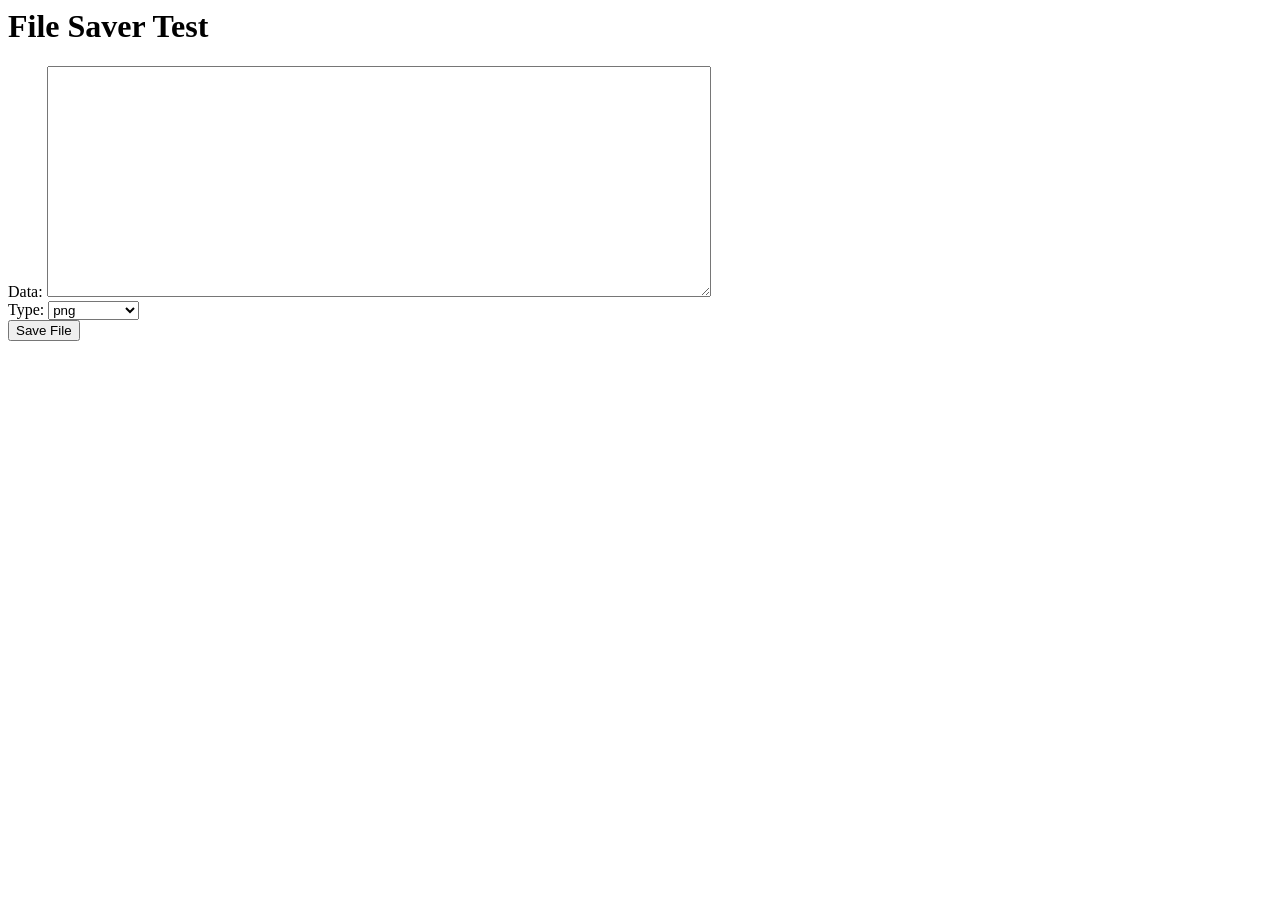
<file: FileSaver/index.html>
<html>
    <head>
        <meta http-equiv="Content-Type" content="text/html; charset=utf-8" />
        <title>File Saver Test</title>
    </head>
    <body>
        <h1>File Saver Test</h1>
        <form action="http://localhost:8080/filesaver" method="POST" enctype="multipart/form-data">
          <div>
          	<label for="imagedata">Data:</label>
          	<textarea name="imagedata" rows="15" cols="80"></textarea>
          </div>
          <div>
	          <label for="fileext">Type:</label>
	          <select name="fileext">
	          	<option value="png">png</option>
	          	<option value="jpg">jpg</option>
	          	<option value="vna">vna</option>
	          	<option value="gexf">gexf</option>
	          	<option value="annotations">annotations</option>
	          </select>
          </div>
          <div>
          	<input type="submit" name="Send" value="Save File">
          </div>
        </form>
    </body>
</html>
</file>
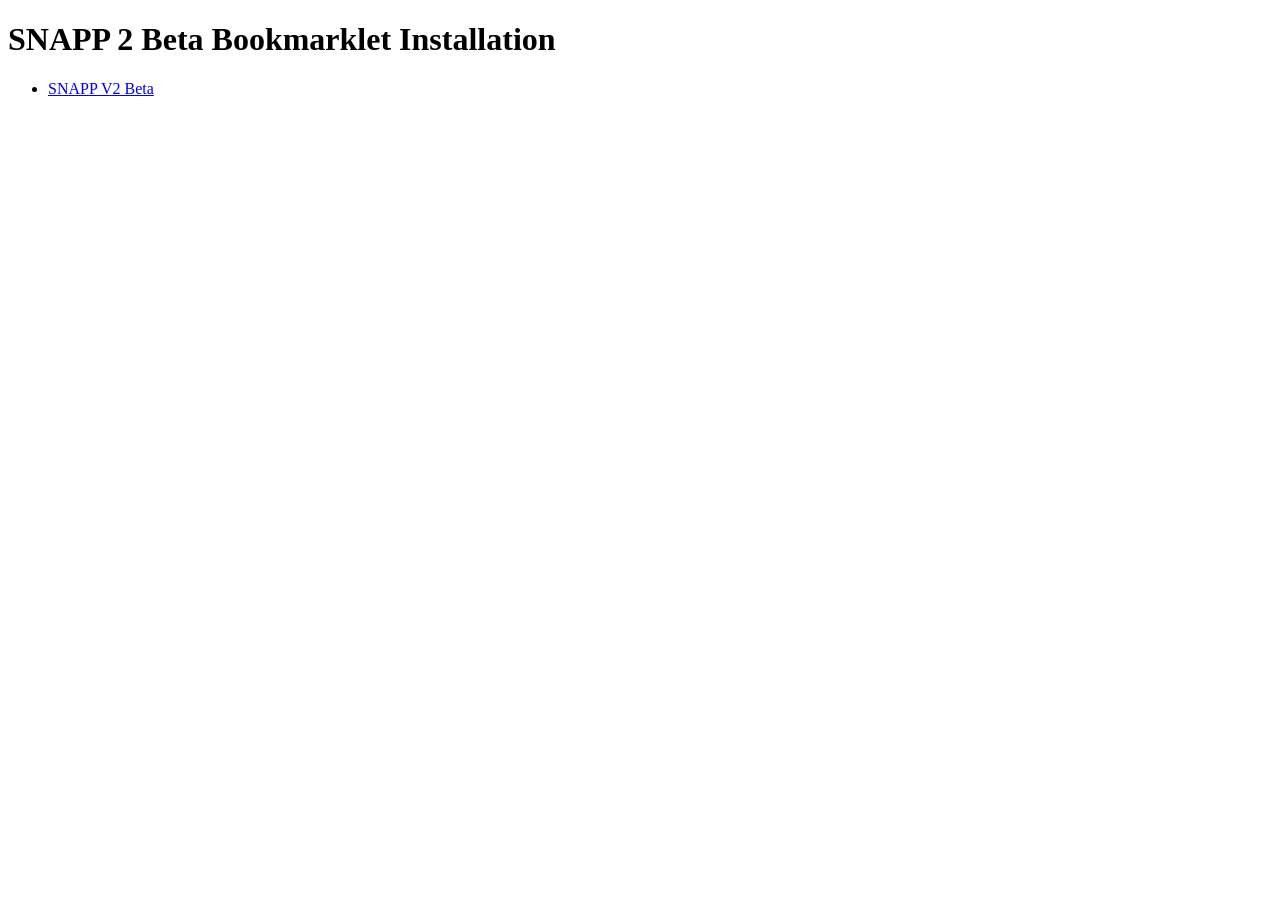
<file: SNAPP/src/webapp/index.html>
<!DOCTYPE HTML PUBLIC "-//W3C//DTD HTML 4.01 Transitional//EN"
"http://www.w3.org/TR/html4/loose.dtd">
<html xmlns="http://www.w3.org/1999/xhtml">
    <head>
        <meta http-equiv="Content-Type" content="text/html; charset=utf-8" />
        <title>SNAPP 2 Beta Bookmarklet Installation</title>
    </head>
    <body>
        <h1>SNAPP 2 Beta Bookmarklet Installation</h1>
		<ul>
			<li><a href="javascript:z=document.createElement('script');z.src='http://localhost:8080/SNAPP/sna_bookmarklet.js?uniqueCache='+(new Date()).getTime();z.type='text/javascript';void(document.body.appendChild(z));">SNAPP V2 Beta</a></li>
		</ul>
    </body>
</html>
</file>
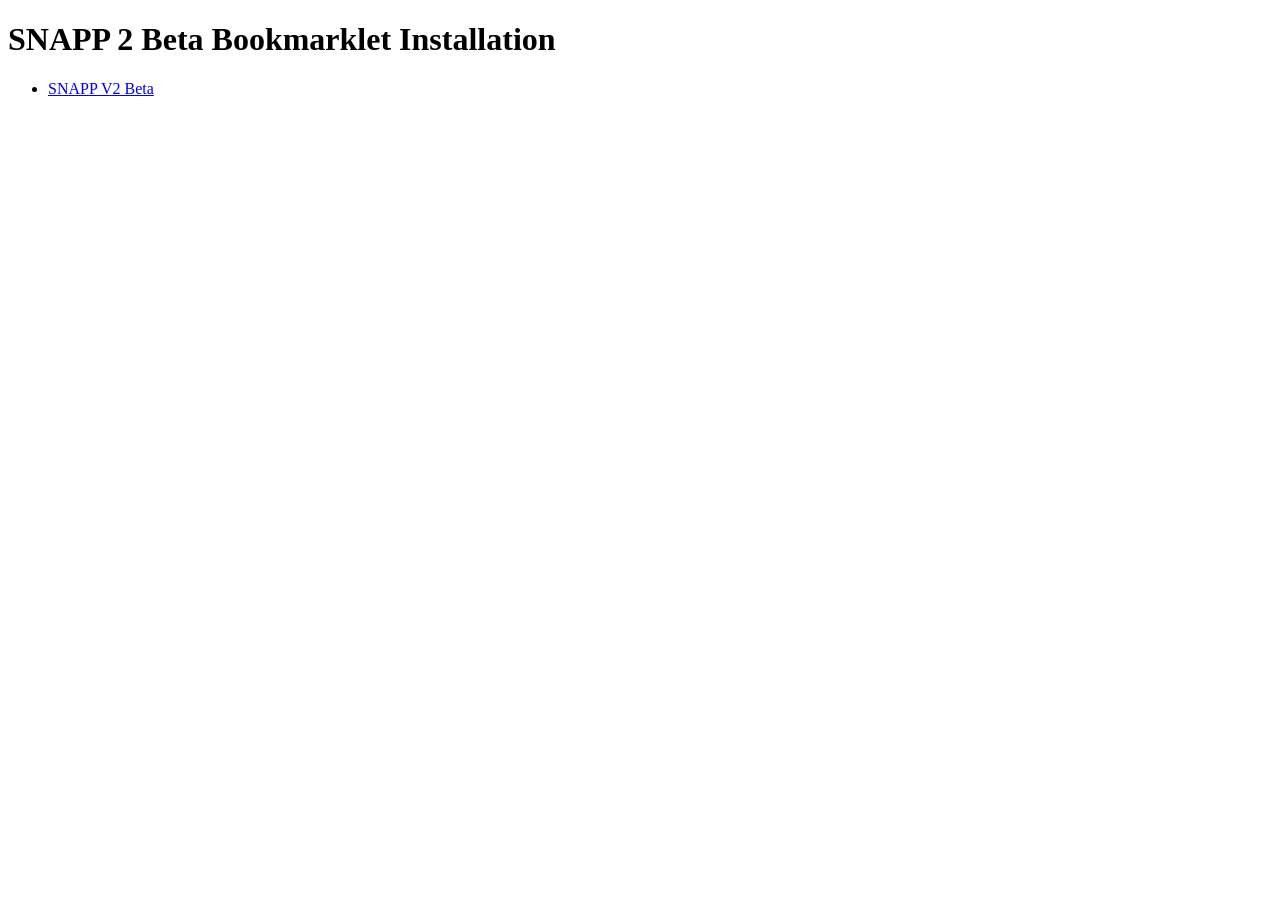
<file: SNAPP/src/main/webapp/index.html>
<!DOCTYPE HTML PUBLIC "-//W3C//DTD HTML 4.01 Transitional//EN"
"http://www.w3.org/TR/html4/loose.dtd">
<html xmlns="http://www.w3.org/1999/xhtml">
    <head>
        <meta http-equiv="Content-Type" content="text/html; charset=utf-8" />
        <title>SNAPP 2 Beta Bookmarklet Installation</title>
    </head>
    <body>
        <h1>SNAPP 2 Beta Bookmarklet Installation</h1>
		<ul>
			<li><a href="javascript:z=document.createElement('script');z.src='${sakai.host}/SNAPP/sna_bookmarklet.js?uniqueCache='+(new Date()).getTime();z.type='text/javascript';void(document.body.appendChild(z));">SNAPP V2 Beta</a></li>
		</ul>
    </body>
</html>
</file>
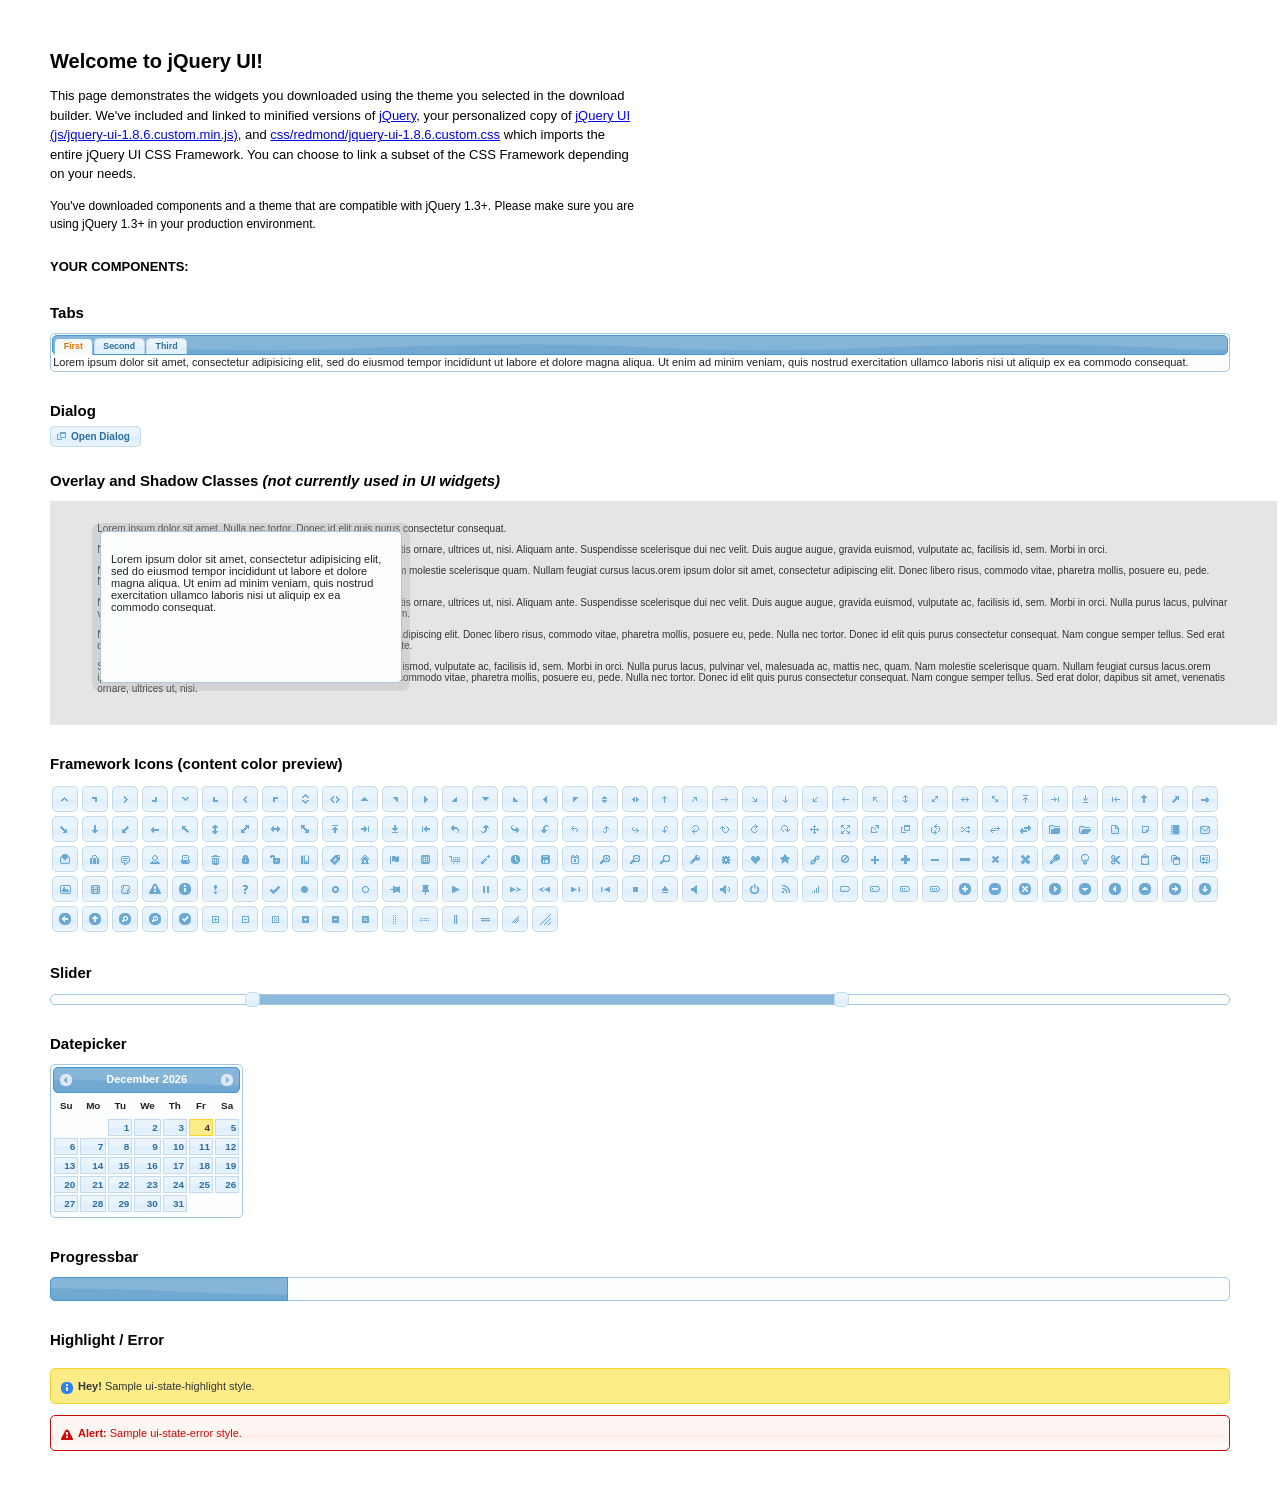
<file: SNAPP/src/webapp/jquery-ui-1.8.6.custom/index.html>
<!DOCTYPE html>
<html>
	<head>
		<meta http-equiv="Content-Type" content="text/html; charset=iso-8859-1" />
		<title>jQuery UI Example Page</title>
		<link type="text/css" href="css/redmond/jquery-ui-1.8.6.custom.css" rel="stylesheet" />	
		<script type="text/javascript" src="js/jquery-1.4.2.min.js"></script>
		<script type="text/javascript" src="js/jquery-ui-1.8.6.custom.min.js"></script>
		<script type="text/javascript">
			$(function(){
	
				// Tabs
				$('#tabs').tabs();
	

				// Dialog			
				$('#dialog').dialog({
					autoOpen: false,
					width: 600,
					buttons: {
						"Ok": function() { 
							$(this).dialog("close"); 
						}, 
						"Cancel": function() { 
							$(this).dialog("close"); 
						} 
					}
				});
				
				// Dialog Link
				$('#dialog_link').click(function(){
					$('#dialog').dialog('open');
					return false;
				});

				// Datepicker
				$('#datepicker').datepicker({
					inline: true
				});
				
				// Slider
				$('#slider').slider({
					range: true,
					values: [17, 67]
				});
				
				// Progressbar
				$("#progressbar").progressbar({
					value: 20 
				});
				
				//hover states on the static widgets
				$('#dialog_link, ul#icons li').hover(
					function() { $(this).addClass('ui-state-hover'); }, 
					function() { $(this).removeClass('ui-state-hover'); }
				);
				
			});
		</script>
		<style type="text/css">
			/*demo page css*/
			body{ font: 62.5% "Trebuchet MS", sans-serif; margin: 50px;}
			.demoHeaders { margin-top: 2em; }
			#dialog_link {padding: .4em 1em .4em 20px;text-decoration: none;position: relative;}
			#dialog_link span.ui-icon {margin: 0 5px 0 0;position: absolute;left: .2em;top: 50%;margin-top: -8px;}
			ul#icons {margin: 0; padding: 0;}
			ul#icons li {margin: 2px; position: relative; padding: 4px 0; cursor: pointer; float: left;  list-style: none;}
			ul#icons span.ui-icon {float: left; margin: 0 4px;}
		</style>	
	</head>
	<body>
	<h1>Welcome to jQuery UI!</h1>
	<p style="font-size: 1.3em; line-height: 1.5; margin: 1em 0; width: 50%;">This page demonstrates the widgets you downloaded using the theme you selected in the download builder. We've included and linked to minified versions of <a href="js/jquery-1.4.2.min.js">jQuery</a>, your personalized copy of <a href="js/jquery-ui-1.8.6.custom.min.js">jQuery UI (js/jquery-ui-1.8.6.custom.min.js)</a>, and <a href="css/redmond/jquery-ui-1.8.6.custom.css">css/redmond/jquery-ui-1.8.6.custom.css</a> which imports the entire jQuery UI CSS Framework. You can choose to link a subset of the CSS Framework depending on your needs. </p>
	<p style="font-size: 1.2em; line-height: 1.5; margin: 1em 0; width: 50%;">You've downloaded components and a theme that are compatible with jQuery 1.3+. Please make sure you are using jQuery 1.3+ in your production environment.</p>	

	<p style="font-weight: bold; margin: 2em 0 1em; font-size: 1.3em;">YOUR COMPONENTS:</p>
	
		<!-- Tabs -->
		<h2 class="demoHeaders">Tabs</h2>
		<div id="tabs">
			<ul>
				<li><a href="#tabs-1">First</a></li>
				<li><a href="#tabs-2">Second</a></li>
				<li><a href="#tabs-3">Third</a></li>
			</ul>
			<div id="tabs-1">Lorem ipsum dolor sit amet, consectetur adipisicing elit, sed do eiusmod tempor incididunt ut labore et dolore magna aliqua. Ut enim ad minim veniam, quis nostrud exercitation ullamco laboris nisi ut aliquip ex ea commodo consequat.</div>
			<div id="tabs-2">Phasellus mattis tincidunt nibh. Cras orci urna, blandit id, pretium vel, aliquet ornare, felis. Maecenas scelerisque sem non nisl. Fusce sed lorem in enim dictum bibendum.</div>
			<div id="tabs-3">Nam dui erat, auctor a, dignissim quis, sollicitudin eu, felis. Pellentesque nisi urna, interdum eget, sagittis et, consequat vestibulum, lacus. Mauris porttitor ullamcorper augue.</div>
		</div>
	
		<!-- Dialog NOTE: Dialog is not generated by UI in this demo so it can be visually styled in themeroller-->
		<h2 class="demoHeaders">Dialog</h2>
		<p><a href="#" id="dialog_link" class="ui-state-default ui-corner-all"><span class="ui-icon ui-icon-newwin"></span>Open Dialog</a></p>
		
		
		<h2 class="demoHeaders">Overlay and Shadow Classes <em>(not currently used in UI widgets)</em></h2>
		<div style="position: relative; width: 96%; height: 200px; padding:1% 4%; overflow:hidden;" class="fakewindowcontain">
			<p>Lorem ipsum dolor sit amet,  Nulla nec tortor. Donec id elit quis purus consectetur consequat. </p><p>Nam congue semper tellus. Sed erat dolor, dapibus sit amet, venenatis ornare, ultrices ut, nisi. Aliquam ante. Suspendisse scelerisque dui nec velit. Duis augue augue, gravida euismod, vulputate ac, facilisis id, sem. Morbi in orci. </p><p>Nulla purus lacus, pulvinar vel, malesuada ac, mattis nec, quam. Nam molestie scelerisque quam. Nullam feugiat cursus lacus.orem ipsum dolor sit amet, consectetur adipiscing elit. Donec libero risus, commodo vitae, pharetra mollis, posuere eu, pede. Nulla nec tortor. Donec id elit quis purus consectetur consequat. </p><p>Nam congue semper tellus. Sed erat dolor, dapibus sit amet, venenatis ornare, ultrices ut, nisi. Aliquam ante. Suspendisse scelerisque dui nec velit. Duis augue augue, gravida euismod, vulputate ac, facilisis id, sem. Morbi in orci. Nulla purus lacus, pulvinar vel, malesuada ac, mattis nec, quam. Nam molestie scelerisque quam. </p><p>Nullam feugiat cursus lacus.orem ipsum dolor sit amet, consectetur adipiscing elit. Donec libero risus, commodo vitae, pharetra mollis, posuere eu, pede. Nulla nec tortor. Donec id elit quis purus consectetur consequat. Nam congue semper tellus. Sed erat dolor, dapibus sit amet, venenatis ornare, ultrices ut, nisi. Aliquam ante. </p><p>Suspendisse scelerisque dui nec velit. Duis augue augue, gravida euismod, vulputate ac, facilisis id, sem. Morbi in orci. Nulla purus lacus, pulvinar vel, malesuada ac, mattis nec, quam. Nam molestie scelerisque quam. Nullam feugiat cursus lacus.orem ipsum dolor sit amet, consectetur adipiscing elit. Donec libero risus, commodo vitae, pharetra mollis, posuere eu, pede. Nulla nec tortor. Donec id elit quis purus consectetur consequat. Nam congue semper tellus. Sed erat dolor, dapibus sit amet, venenatis ornare, ultrices ut, nisi. </p>
			
			<!-- ui-dialog -->
			<div class="ui-overlay"><div class="ui-widget-overlay"></div><div class="ui-widget-shadow ui-corner-all" style="width: 302px; height: 152px; position: absolute; left: 50px; top: 30px;"></div></div>
			<div style="position: absolute; width: 280px; height: 130px;left: 50px; top: 30px; padding: 10px;" class="ui-widget ui-widget-content ui-corner-all">
				<div class="ui-dialog-content ui-widget-content" style="background: none; border: 0;">
					<p>Lorem ipsum dolor sit amet, consectetur adipisicing elit, sed do eiusmod tempor incididunt ut labore et dolore magna aliqua. Ut enim ad minim veniam, quis nostrud exercitation ullamco laboris nisi ut aliquip ex ea commodo consequat.</p>
				</div>
			</div>
		
		</div>

		
		<!-- ui-dialog -->
		<div id="dialog" title="Dialog Title">
			<p>Lorem ipsum dolor sit amet, consectetur adipisicing elit, sed do eiusmod tempor incididunt ut labore et dolore magna aliqua. Ut enim ad minim veniam, quis nostrud exercitation ullamco laboris nisi ut aliquip ex ea commodo consequat.</p>
		</div>
			
				
				
		<h2 class="demoHeaders">Framework Icons (content color preview)</h2>
		<ul id="icons" class="ui-widget ui-helper-clearfix">
		
		<li class="ui-state-default ui-corner-all" title=".ui-icon-carat-1-n"><span class="ui-icon ui-icon-carat-1-n"></span></li>
		<li class="ui-state-default ui-corner-all" title=".ui-icon-carat-1-ne"><span class="ui-icon ui-icon-carat-1-ne"></span></li>
		<li class="ui-state-default ui-corner-all" title=".ui-icon-carat-1-e"><span class="ui-icon ui-icon-carat-1-e"></span></li>
		
		<li class="ui-state-default ui-corner-all" title=".ui-icon-carat-1-se"><span class="ui-icon ui-icon-carat-1-se"></span></li>
		<li class="ui-state-default ui-corner-all" title=".ui-icon-carat-1-s"><span class="ui-icon ui-icon-carat-1-s"></span></li>
		<li class="ui-state-default ui-corner-all" title=".ui-icon-carat-1-sw"><span class="ui-icon ui-icon-carat-1-sw"></span></li>
		<li class="ui-state-default ui-corner-all" title=".ui-icon-carat-1-w"><span class="ui-icon ui-icon-carat-1-w"></span></li>
		<li class="ui-state-default ui-corner-all" title=".ui-icon-carat-1-nw"><span class="ui-icon ui-icon-carat-1-nw"></span></li>
		<li class="ui-state-default ui-corner-all" title=".ui-icon-carat-2-n-s"><span class="ui-icon ui-icon-carat-2-n-s"></span></li>
		<li class="ui-state-default ui-corner-all" title=".ui-icon-carat-2-e-w"><span class="ui-icon ui-icon-carat-2-e-w"></span></li>
		<li class="ui-state-default ui-corner-all" title=".ui-icon-triangle-1-n"><span class="ui-icon ui-icon-triangle-1-n"></span></li>
		<li class="ui-state-default ui-corner-all" title=".ui-icon-triangle-1-ne"><span class="ui-icon ui-icon-triangle-1-ne"></span></li>
		
		<li class="ui-state-default ui-corner-all" title=".ui-icon-triangle-1-e"><span class="ui-icon ui-icon-triangle-1-e"></span></li>
		<li class="ui-state-default ui-corner-all" title=".ui-icon-triangle-1-se"><span class="ui-icon ui-icon-triangle-1-se"></span></li>
		<li class="ui-state-default ui-corner-all" title=".ui-icon-triangle-1-s"><span class="ui-icon ui-icon-triangle-1-s"></span></li>
		<li class="ui-state-default ui-corner-all" title=".ui-icon-triangle-1-sw"><span class="ui-icon ui-icon-triangle-1-sw"></span></li>
		<li class="ui-state-default ui-corner-all" title=".ui-icon-triangle-1-w"><span class="ui-icon ui-icon-triangle-1-w"></span></li>
		<li class="ui-state-default ui-corner-all" title=".ui-icon-triangle-1-nw"><span class="ui-icon ui-icon-triangle-1-nw"></span></li>
		<li class="ui-state-default ui-corner-all" title=".ui-icon-triangle-2-n-s"><span class="ui-icon ui-icon-triangle-2-n-s"></span></li>
		<li class="ui-state-default ui-corner-all" title=".ui-icon-triangle-2-e-w"><span class="ui-icon ui-icon-triangle-2-e-w"></span></li>
		<li class="ui-state-default ui-corner-all" title=".ui-icon-arrow-1-n"><span class="ui-icon ui-icon-arrow-1-n"></span></li>
		
		<li class="ui-state-default ui-corner-all" title=".ui-icon-arrow-1-ne"><span class="ui-icon ui-icon-arrow-1-ne"></span></li>
		<li class="ui-state-default ui-corner-all" title=".ui-icon-arrow-1-e"><span class="ui-icon ui-icon-arrow-1-e"></span></li>
		<li class="ui-state-default ui-corner-all" title=".ui-icon-arrow-1-se"><span class="ui-icon ui-icon-arrow-1-se"></span></li>
		<li class="ui-state-default ui-corner-all" title=".ui-icon-arrow-1-s"><span class="ui-icon ui-icon-arrow-1-s"></span></li>
		<li class="ui-state-default ui-corner-all" title=".ui-icon-arrow-1-sw"><span class="ui-icon ui-icon-arrow-1-sw"></span></li>
		<li class="ui-state-default ui-corner-all" title=".ui-icon-arrow-1-w"><span class="ui-icon ui-icon-arrow-1-w"></span></li>
		<li class="ui-state-default ui-corner-all" title=".ui-icon-arrow-1-nw"><span class="ui-icon ui-icon-arrow-1-nw"></span></li>
		<li class="ui-state-default ui-corner-all" title=".ui-icon-arrow-2-n-s"><span class="ui-icon ui-icon-arrow-2-n-s"></span></li>
		<li class="ui-state-default ui-corner-all" title=".ui-icon-arrow-2-ne-sw"><span class="ui-icon ui-icon-arrow-2-ne-sw"></span></li>
		
		<li class="ui-state-default ui-corner-all" title=".ui-icon-arrow-2-e-w"><span class="ui-icon ui-icon-arrow-2-e-w"></span></li>
		<li class="ui-state-default ui-corner-all" title=".ui-icon-arrow-2-se-nw"><span class="ui-icon ui-icon-arrow-2-se-nw"></span></li>
		<li class="ui-state-default ui-corner-all" title=".ui-icon-arrowstop-1-n"><span class="ui-icon ui-icon-arrowstop-1-n"></span></li>
		<li class="ui-state-default ui-corner-all" title=".ui-icon-arrowstop-1-e"><span class="ui-icon ui-icon-arrowstop-1-e"></span></li>
		<li class="ui-state-default ui-corner-all" title=".ui-icon-arrowstop-1-s"><span class="ui-icon ui-icon-arrowstop-1-s"></span></li>
		<li class="ui-state-default ui-corner-all" title=".ui-icon-arrowstop-1-w"><span class="ui-icon ui-icon-arrowstop-1-w"></span></li>
		<li class="ui-state-default ui-corner-all" title=".ui-icon-arrowthick-1-n"><span class="ui-icon ui-icon-arrowthick-1-n"></span></li>
		<li class="ui-state-default ui-corner-all" title=".ui-icon-arrowthick-1-ne"><span class="ui-icon ui-icon-arrowthick-1-ne"></span></li>
		<li class="ui-state-default ui-corner-all" title=".ui-icon-arrowthick-1-e"><span class="ui-icon ui-icon-arrowthick-1-e"></span></li>
		
		<li class="ui-state-default ui-corner-all" title=".ui-icon-arrowthick-1-se"><span class="ui-icon ui-icon-arrowthick-1-se"></span></li>
		<li class="ui-state-default ui-corner-all" title=".ui-icon-arrowthick-1-s"><span class="ui-icon ui-icon-arrowthick-1-s"></span></li>
		<li class="ui-state-default ui-corner-all" title=".ui-icon-arrowthick-1-sw"><span class="ui-icon ui-icon-arrowthick-1-sw"></span></li>
		<li class="ui-state-default ui-corner-all" title=".ui-icon-arrowthick-1-w"><span class="ui-icon ui-icon-arrowthick-1-w"></span></li>
		<li class="ui-state-default ui-corner-all" title=".ui-icon-arrowthick-1-nw"><span class="ui-icon ui-icon-arrowthick-1-nw"></span></li>
		<li class="ui-state-default ui-corner-all" title=".ui-icon-arrowthick-2-n-s"><span class="ui-icon ui-icon-arrowthick-2-n-s"></span></li>
		<li class="ui-state-default ui-corner-all" title=".ui-icon-arrowthick-2-ne-sw"><span class="ui-icon ui-icon-arrowthick-2-ne-sw"></span></li>
		<li class="ui-state-default ui-corner-all" title=".ui-icon-arrowthick-2-e-w"><span class="ui-icon ui-icon-arrowthick-2-e-w"></span></li>
		<li class="ui-state-default ui-corner-all" title=".ui-icon-arrowthick-2-se-nw"><span class="ui-icon ui-icon-arrowthick-2-se-nw"></span></li>
		
		<li class="ui-state-default ui-corner-all" title=".ui-icon-arrowthickstop-1-n"><span class="ui-icon ui-icon-arrowthickstop-1-n"></span></li>
		<li class="ui-state-default ui-corner-all" title=".ui-icon-arrowthickstop-1-e"><span class="ui-icon ui-icon-arrowthickstop-1-e"></span></li>
		<li class="ui-state-default ui-corner-all" title=".ui-icon-arrowthickstop-1-s"><span class="ui-icon ui-icon-arrowthickstop-1-s"></span></li>
		<li class="ui-state-default ui-corner-all" title=".ui-icon-arrowthickstop-1-w"><span class="ui-icon ui-icon-arrowthickstop-1-w"></span></li>
		<li class="ui-state-default ui-corner-all" title=".ui-icon-arrowreturnthick-1-w"><span class="ui-icon ui-icon-arrowreturnthick-1-w"></span></li>
		<li class="ui-state-default ui-corner-all" title=".ui-icon-arrowreturnthick-1-n"><span class="ui-icon ui-icon-arrowreturnthick-1-n"></span></li>
		<li class="ui-state-default ui-corner-all" title=".ui-icon-arrowreturnthick-1-e"><span class="ui-icon ui-icon-arrowreturnthick-1-e"></span></li>
		<li class="ui-state-default ui-corner-all" title=".ui-icon-arrowreturnthick-1-s"><span class="ui-icon ui-icon-arrowreturnthick-1-s"></span></li>
		<li class="ui-state-default ui-corner-all" title=".ui-icon-arrowreturn-1-w"><span class="ui-icon ui-icon-arrowreturn-1-w"></span></li>
		
		<li class="ui-state-default ui-corner-all" title=".ui-icon-arrowreturn-1-n"><span class="ui-icon ui-icon-arrowreturn-1-n"></span></li>
		<li class="ui-state-default ui-corner-all" title=".ui-icon-arrowreturn-1-e"><span class="ui-icon ui-icon-arrowreturn-1-e"></span></li>
		<li class="ui-state-default ui-corner-all" title=".ui-icon-arrowreturn-1-s"><span class="ui-icon ui-icon-arrowreturn-1-s"></span></li>
		<li class="ui-state-default ui-corner-all" title=".ui-icon-arrowrefresh-1-w"><span class="ui-icon ui-icon-arrowrefresh-1-w"></span></li>
		<li class="ui-state-default ui-corner-all" title=".ui-icon-arrowrefresh-1-n"><span class="ui-icon ui-icon-arrowrefresh-1-n"></span></li>
		<li class="ui-state-default ui-corner-all" title=".ui-icon-arrowrefresh-1-e"><span class="ui-icon ui-icon-arrowrefresh-1-e"></span></li>
		<li class="ui-state-default ui-corner-all" title=".ui-icon-arrowrefresh-1-s"><span class="ui-icon ui-icon-arrowrefresh-1-s"></span></li>
		<li class="ui-state-default ui-corner-all" title=".ui-icon-arrow-4"><span class="ui-icon ui-icon-arrow-4"></span></li>
		<li class="ui-state-default ui-corner-all" title=".ui-icon-arrow-4-diag"><span class="ui-icon ui-icon-arrow-4-diag"></span></li>
		
		<li class="ui-state-default ui-corner-all" title=".ui-icon-extlink"><span class="ui-icon ui-icon-extlink"></span></li>
		<li class="ui-state-default ui-corner-all" title=".ui-icon-newwin"><span class="ui-icon ui-icon-newwin"></span></li>
		<li class="ui-state-default ui-corner-all" title=".ui-icon-refresh"><span class="ui-icon ui-icon-refresh"></span></li>
		<li class="ui-state-default ui-corner-all" title=".ui-icon-shuffle"><span class="ui-icon ui-icon-shuffle"></span></li>
		<li class="ui-state-default ui-corner-all" title=".ui-icon-transfer-e-w"><span class="ui-icon ui-icon-transfer-e-w"></span></li>
		<li class="ui-state-default ui-corner-all" title=".ui-icon-transferthick-e-w"><span class="ui-icon ui-icon-transferthick-e-w"></span></li>
		<li class="ui-state-default ui-corner-all" title=".ui-icon-folder-collapsed"><span class="ui-icon ui-icon-folder-collapsed"></span></li>
		<li class="ui-state-default ui-corner-all" title=".ui-icon-folder-open"><span class="ui-icon ui-icon-folder-open"></span></li>
		<li class="ui-state-default ui-corner-all" title=".ui-icon-document"><span class="ui-icon ui-icon-document"></span></li>
		
		<li class="ui-state-default ui-corner-all" title=".ui-icon-document-b"><span class="ui-icon ui-icon-document-b"></span></li>
		<li class="ui-state-default ui-corner-all" title=".ui-icon-note"><span class="ui-icon ui-icon-note"></span></li>
		<li class="ui-state-default ui-corner-all" title=".ui-icon-mail-closed"><span class="ui-icon ui-icon-mail-closed"></span></li>
		<li class="ui-state-default ui-corner-all" title=".ui-icon-mail-open"><span class="ui-icon ui-icon-mail-open"></span></li>
		<li class="ui-state-default ui-corner-all" title=".ui-icon-suitcase"><span class="ui-icon ui-icon-suitcase"></span></li>
		<li class="ui-state-default ui-corner-all" title=".ui-icon-comment"><span class="ui-icon ui-icon-comment"></span></li>
		<li class="ui-state-default ui-corner-all" title=".ui-icon-person"><span class="ui-icon ui-icon-person"></span></li>
		<li class="ui-state-default ui-corner-all" title=".ui-icon-print"><span class="ui-icon ui-icon-print"></span></li>
		<li class="ui-state-default ui-corner-all" title=".ui-icon-trash"><span class="ui-icon ui-icon-trash"></span></li>
		
		<li class="ui-state-default ui-corner-all" title=".ui-icon-locked"><span class="ui-icon ui-icon-locked"></span></li>
		<li class="ui-state-default ui-corner-all" title=".ui-icon-unlocked"><span class="ui-icon ui-icon-unlocked"></span></li>
		<li class="ui-state-default ui-corner-all" title=".ui-icon-bookmark"><span class="ui-icon ui-icon-bookmark"></span></li>
		<li class="ui-state-default ui-corner-all" title=".ui-icon-tag"><span class="ui-icon ui-icon-tag"></span></li>
		<li class="ui-state-default ui-corner-all" title=".ui-icon-home"><span class="ui-icon ui-icon-home"></span></li>
		<li class="ui-state-default ui-corner-all" title=".ui-icon-flag"><span class="ui-icon ui-icon-flag"></span></li>
		<li class="ui-state-default ui-corner-all" title=".ui-icon-calculator"><span class="ui-icon ui-icon-calculator"></span></li>
		<li class="ui-state-default ui-corner-all" title=".ui-icon-cart"><span class="ui-icon ui-icon-cart"></span></li>
		<li class="ui-state-default ui-corner-all" title=".ui-icon-pencil"><span class="ui-icon ui-icon-pencil"></span></li>
		
		<li class="ui-state-default ui-corner-all" title=".ui-icon-clock"><span class="ui-icon ui-icon-clock"></span></li>
		<li class="ui-state-default ui-corner-all" title=".ui-icon-disk"><span class="ui-icon ui-icon-disk"></span></li>
		<li class="ui-state-default ui-corner-all" title=".ui-icon-calendar"><span class="ui-icon ui-icon-calendar"></span></li>
		<li class="ui-state-default ui-corner-all" title=".ui-icon-zoomin"><span class="ui-icon ui-icon-zoomin"></span></li>
		<li class="ui-state-default ui-corner-all" title=".ui-icon-zoomout"><span class="ui-icon ui-icon-zoomout"></span></li>
		<li class="ui-state-default ui-corner-all" title=".ui-icon-search"><span class="ui-icon ui-icon-search"></span></li>
		<li class="ui-state-default ui-corner-all" title=".ui-icon-wrench"><span class="ui-icon ui-icon-wrench"></span></li>
		<li class="ui-state-default ui-corner-all" title=".ui-icon-gear"><span class="ui-icon ui-icon-gear"></span></li>
		<li class="ui-state-default ui-corner-all" title=".ui-icon-heart"><span class="ui-icon ui-icon-heart"></span></li>
		
		<li class="ui-state-default ui-corner-all" title=".ui-icon-star"><span class="ui-icon ui-icon-star"></span></li>
		<li class="ui-state-default ui-corner-all" title=".ui-icon-link"><span class="ui-icon ui-icon-link"></span></li>
		<li class="ui-state-default ui-corner-all" title=".ui-icon-cancel"><span class="ui-icon ui-icon-cancel"></span></li>
		<li class="ui-state-default ui-corner-all" title=".ui-icon-plus"><span class="ui-icon ui-icon-plus"></span></li>
		<li class="ui-state-default ui-corner-all" title=".ui-icon-plusthick"><span class="ui-icon ui-icon-plusthick"></span></li>
		<li class="ui-state-default ui-corner-all" title=".ui-icon-minus"><span class="ui-icon ui-icon-minus"></span></li>
		<li class="ui-state-default ui-corner-all" title=".ui-icon-minusthick"><span class="ui-icon ui-icon-minusthick"></span></li>
		<li class="ui-state-default ui-corner-all" title=".ui-icon-close"><span class="ui-icon ui-icon-close"></span></li>
		<li class="ui-state-default ui-corner-all" title=".ui-icon-closethick"><span class="ui-icon ui-icon-closethick"></span></li>
		
		<li class="ui-state-default ui-corner-all" title=".ui-icon-key"><span class="ui-icon ui-icon-key"></span></li>
		<li class="ui-state-default ui-corner-all" title=".ui-icon-lightbulb"><span class="ui-icon ui-icon-lightbulb"></span></li>
		<li class="ui-state-default ui-corner-all" title=".ui-icon-scissors"><span class="ui-icon ui-icon-scissors"></span></li>
		<li class="ui-state-default ui-corner-all" title=".ui-icon-clipboard"><span class="ui-icon ui-icon-clipboard"></span></li>
		<li class="ui-state-default ui-corner-all" title=".ui-icon-copy"><span class="ui-icon ui-icon-copy"></span></li>
		<li class="ui-state-default ui-corner-all" title=".ui-icon-contact"><span class="ui-icon ui-icon-contact"></span></li>
		<li class="ui-state-default ui-corner-all" title=".ui-icon-image"><span class="ui-icon ui-icon-image"></span></li>
		<li class="ui-state-default ui-corner-all" title=".ui-icon-video"><span class="ui-icon ui-icon-video"></span></li>
		<li class="ui-state-default ui-corner-all" title=".ui-icon-script"><span class="ui-icon ui-icon-script"></span></li>
		<li class="ui-state-default ui-corner-all" title=".ui-icon-alert"><span class="ui-icon ui-icon-alert"></span></li>
		
		<li class="ui-state-default ui-corner-all" title=".ui-icon-info"><span class="ui-icon ui-icon-info"></span></li>
		<li class="ui-state-default ui-corner-all" title=".ui-icon-notice"><span class="ui-icon ui-icon-notice"></span></li>
		<li class="ui-state-default ui-corner-all" title=".ui-icon-help"><span class="ui-icon ui-icon-help"></span></li>
		<li class="ui-state-default ui-corner-all" title=".ui-icon-check"><span class="ui-icon ui-icon-check"></span></li>
		<li class="ui-state-default ui-corner-all" title=".ui-icon-bullet"><span class="ui-icon ui-icon-bullet"></span></li>
		<li class="ui-state-default ui-corner-all" title=".ui-icon-radio-off"><span class="ui-icon ui-icon-radio-off"></span></li>
		<li class="ui-state-default ui-corner-all" title=".ui-icon-radio-on"><span class="ui-icon ui-icon-radio-on"></span></li>
		<li class="ui-state-default ui-corner-all" title=".ui-icon-pin-w"><span class="ui-icon ui-icon-pin-w"></span></li>
		<li class="ui-state-default ui-corner-all" title=".ui-icon-pin-s"><span class="ui-icon ui-icon-pin-s"></span></li>
		<li class="ui-state-default ui-corner-all" title=".ui-icon-play"><span class="ui-icon ui-icon-play"></span></li>
		<li class="ui-state-default ui-corner-all" title=".ui-icon-pause"><span class="ui-icon ui-icon-pause"></span></li>
		
		<li class="ui-state-default ui-corner-all" title=".ui-icon-seek-next"><span class="ui-icon ui-icon-seek-next"></span></li>
		<li class="ui-state-default ui-corner-all" title=".ui-icon-seek-prev"><span class="ui-icon ui-icon-seek-prev"></span></li>
		<li class="ui-state-default ui-corner-all" title=".ui-icon-seek-end"><span class="ui-icon ui-icon-seek-end"></span></li>
		<li class="ui-state-default ui-corner-all" title=".ui-icon-seek-first"><span class="ui-icon ui-icon-seek-first"></span></li>
		<li class="ui-state-default ui-corner-all" title=".ui-icon-stop"><span class="ui-icon ui-icon-stop"></span></li>
		<li class="ui-state-default ui-corner-all" title=".ui-icon-eject"><span class="ui-icon ui-icon-eject"></span></li>
		<li class="ui-state-default ui-corner-all" title=".ui-icon-volume-off"><span class="ui-icon ui-icon-volume-off"></span></li>
		<li class="ui-state-default ui-corner-all" title=".ui-icon-volume-on"><span class="ui-icon ui-icon-volume-on"></span></li>
		<li class="ui-state-default ui-corner-all" title=".ui-icon-power"><span class="ui-icon ui-icon-power"></span></li>
		
		<li class="ui-state-default ui-corner-all" title=".ui-icon-signal-diag"><span class="ui-icon ui-icon-signal-diag"></span></li>
		<li class="ui-state-default ui-corner-all" title=".ui-icon-signal"><span class="ui-icon ui-icon-signal"></span></li>
		<li class="ui-state-default ui-corner-all" title=".ui-icon-battery-0"><span class="ui-icon ui-icon-battery-0"></span></li>
		<li class="ui-state-default ui-corner-all" title=".ui-icon-battery-1"><span class="ui-icon ui-icon-battery-1"></span></li>
		<li class="ui-state-default ui-corner-all" title=".ui-icon-battery-2"><span class="ui-icon ui-icon-battery-2"></span></li>
		<li class="ui-state-default ui-corner-all" title=".ui-icon-battery-3"><span class="ui-icon ui-icon-battery-3"></span></li>
		<li class="ui-state-default ui-corner-all" title=".ui-icon-circle-plus"><span class="ui-icon ui-icon-circle-plus"></span></li>
		<li class="ui-state-default ui-corner-all" title=".ui-icon-circle-minus"><span class="ui-icon ui-icon-circle-minus"></span></li>
		<li class="ui-state-default ui-corner-all" title=".ui-icon-circle-close"><span class="ui-icon ui-icon-circle-close"></span></li>
		
		<li class="ui-state-default ui-corner-all" title=".ui-icon-circle-triangle-e"><span class="ui-icon ui-icon-circle-triangle-e"></span></li>
		<li class="ui-state-default ui-corner-all" title=".ui-icon-circle-triangle-s"><span class="ui-icon ui-icon-circle-triangle-s"></span></li>
		<li class="ui-state-default ui-corner-all" title=".ui-icon-circle-triangle-w"><span class="ui-icon ui-icon-circle-triangle-w"></span></li>
		<li class="ui-state-default ui-corner-all" title=".ui-icon-circle-triangle-n"><span class="ui-icon ui-icon-circle-triangle-n"></span></li>
		<li class="ui-state-default ui-corner-all" title=".ui-icon-circle-arrow-e"><span class="ui-icon ui-icon-circle-arrow-e"></span></li>
		<li class="ui-state-default ui-corner-all" title=".ui-icon-circle-arrow-s"><span class="ui-icon ui-icon-circle-arrow-s"></span></li>
		<li class="ui-state-default ui-corner-all" title=".ui-icon-circle-arrow-w"><span class="ui-icon ui-icon-circle-arrow-w"></span></li>
		<li class="ui-state-default ui-corner-all" title=".ui-icon-circle-arrow-n"><span class="ui-icon ui-icon-circle-arrow-n"></span></li>
		<li class="ui-state-default ui-corner-all" title=".ui-icon-circle-zoomin"><span class="ui-icon ui-icon-circle-zoomin"></span></li>
		
		<li class="ui-state-default ui-corner-all" title=".ui-icon-circle-zoomout"><span class="ui-icon ui-icon-circle-zoomout"></span></li>
		<li class="ui-state-default ui-corner-all" title=".ui-icon-circle-check"><span class="ui-icon ui-icon-circle-check"></span></li>
		<li class="ui-state-default ui-corner-all" title=".ui-icon-circlesmall-plus"><span class="ui-icon ui-icon-circlesmall-plus"></span></li>
		<li class="ui-state-default ui-corner-all" title=".ui-icon-circlesmall-minus"><span class="ui-icon ui-icon-circlesmall-minus"></span></li>
		<li class="ui-state-default ui-corner-all" title=".ui-icon-circlesmall-close"><span class="ui-icon ui-icon-circlesmall-close"></span></li>
		<li class="ui-state-default ui-corner-all" title=".ui-icon-squaresmall-plus"><span class="ui-icon ui-icon-squaresmall-plus"></span></li>
		<li class="ui-state-default ui-corner-all" title=".ui-icon-squaresmall-minus"><span class="ui-icon ui-icon-squaresmall-minus"></span></li>
		<li class="ui-state-default ui-corner-all" title=".ui-icon-squaresmall-close"><span class="ui-icon ui-icon-squaresmall-close"></span></li>
		<li class="ui-state-default ui-corner-all" title=".ui-icon-grip-dotted-vertical"><span class="ui-icon ui-icon-grip-dotted-vertical"></span></li>
		
		<li class="ui-state-default ui-corner-all" title=".ui-icon-grip-dotted-horizontal"><span class="ui-icon ui-icon-grip-dotted-horizontal"></span></li>
		<li class="ui-state-default ui-corner-all" title=".ui-icon-grip-solid-vertical"><span class="ui-icon ui-icon-grip-solid-vertical"></span></li>
		<li class="ui-state-default ui-corner-all" title=".ui-icon-grip-solid-horizontal"><span class="ui-icon ui-icon-grip-solid-horizontal"></span></li>
		<li class="ui-state-default ui-corner-all" title=".ui-icon-gripsmall-diagonal-se"><span class="ui-icon ui-icon-gripsmall-diagonal-se"></span></li>
		<li class="ui-state-default ui-corner-all" title=".ui-icon-grip-diagonal-se"><span class="ui-icon ui-icon-grip-diagonal-se"></span></li>
		</ul>

	
		<!-- Slider -->
		<h2 class="demoHeaders">Slider</h2>
		<div id="slider"></div>
	
		<!-- Datepicker -->
		<h2 class="demoHeaders">Datepicker</h2>
		<div id="datepicker"></div>
	
		<!-- Progressbar -->
		<h2 class="demoHeaders">Progressbar</h2>	
		<div id="progressbar"></div>
			
		<!-- Highlight / Error -->
		<h2 class="demoHeaders">Highlight / Error</h2>
		<div class="ui-widget">
			<div class="ui-state-highlight ui-corner-all" style="margin-top: 20px; padding: 0 .7em;"> 
				<p><span class="ui-icon ui-icon-info" style="float: left; margin-right: .3em;"></span>
				<strong>Hey!</strong> Sample ui-state-highlight style.</p>
			</div>
		</div>
		<br/>
		<div class="ui-widget">
			<div class="ui-state-error ui-corner-all" style="padding: 0 .7em;"> 
				<p><span class="ui-icon ui-icon-alert" style="float: left; margin-right: .3em;"></span> 
				<strong>Alert:</strong> Sample ui-state-error style.</p>
			</div>
		</div>

	</body>
</html>
</file>
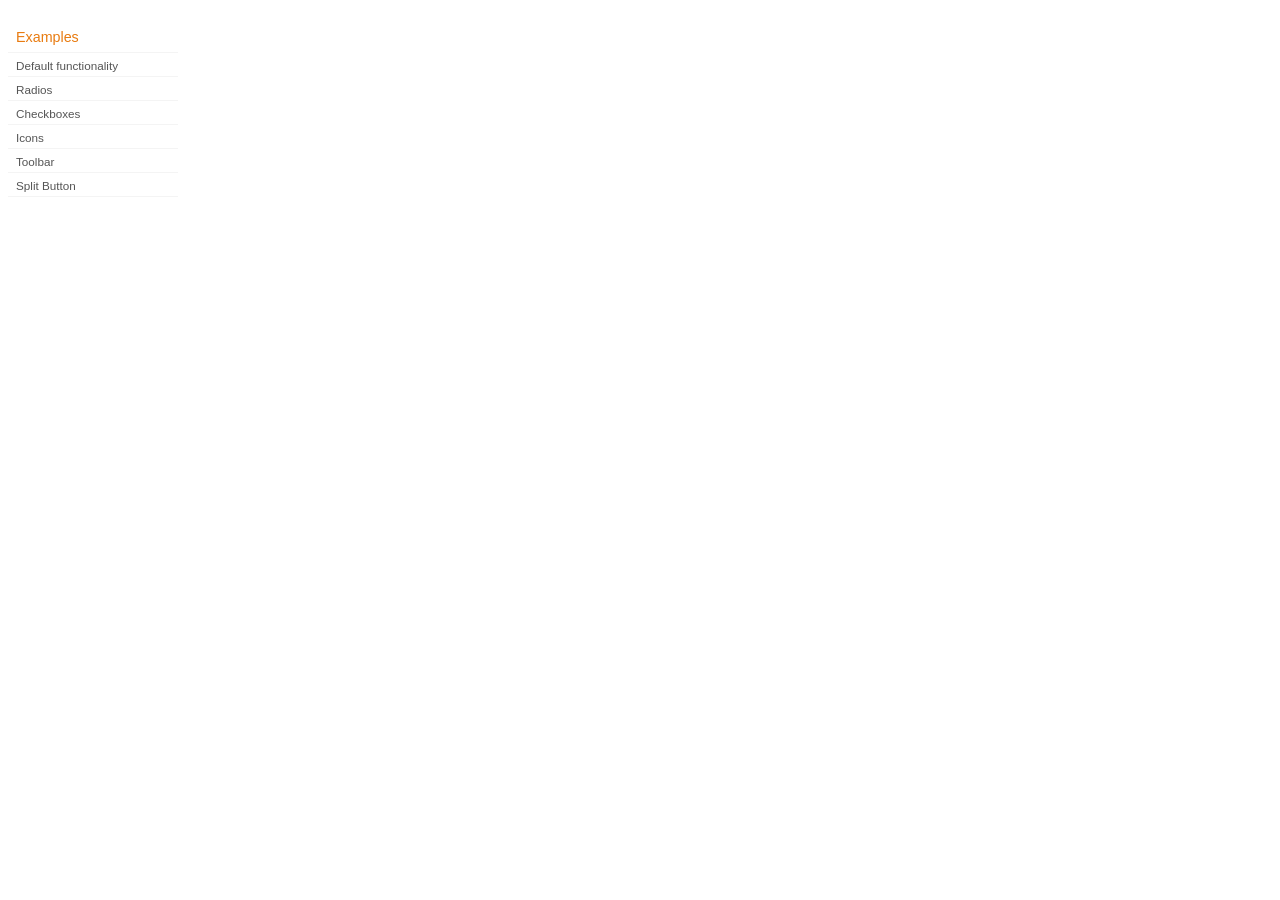
<file: SNAPP/src/webapp/jquery-ui-1.8.6.custom/development-bundle/demos/button/index.html>
<!DOCTYPE html>
<html lang="en">
<head>
	<meta charset="utf-8">
	<title>jQuery UI Button Demos</title>
	<link rel="stylesheet" href="../demos.css">
</head>
<body>

<div class="demos-nav">
	<h4>Examples</h4>
	<ul>
		<li class="demo-config-on"><a href="default.html">Default functionality</a></li>
		<li><a href="radio.html">Radios</a></li>
		<li><a href="checkbox.html">Checkboxes</a></li>
		<li><a href="icons.html">Icons</a></li>
		<li><a href="toolbar.html">Toolbar</a></li>
		<li><a href="splitbutton.html">Split Button</a></li>
	</ul>
</div>

</body>
</html>
</file>
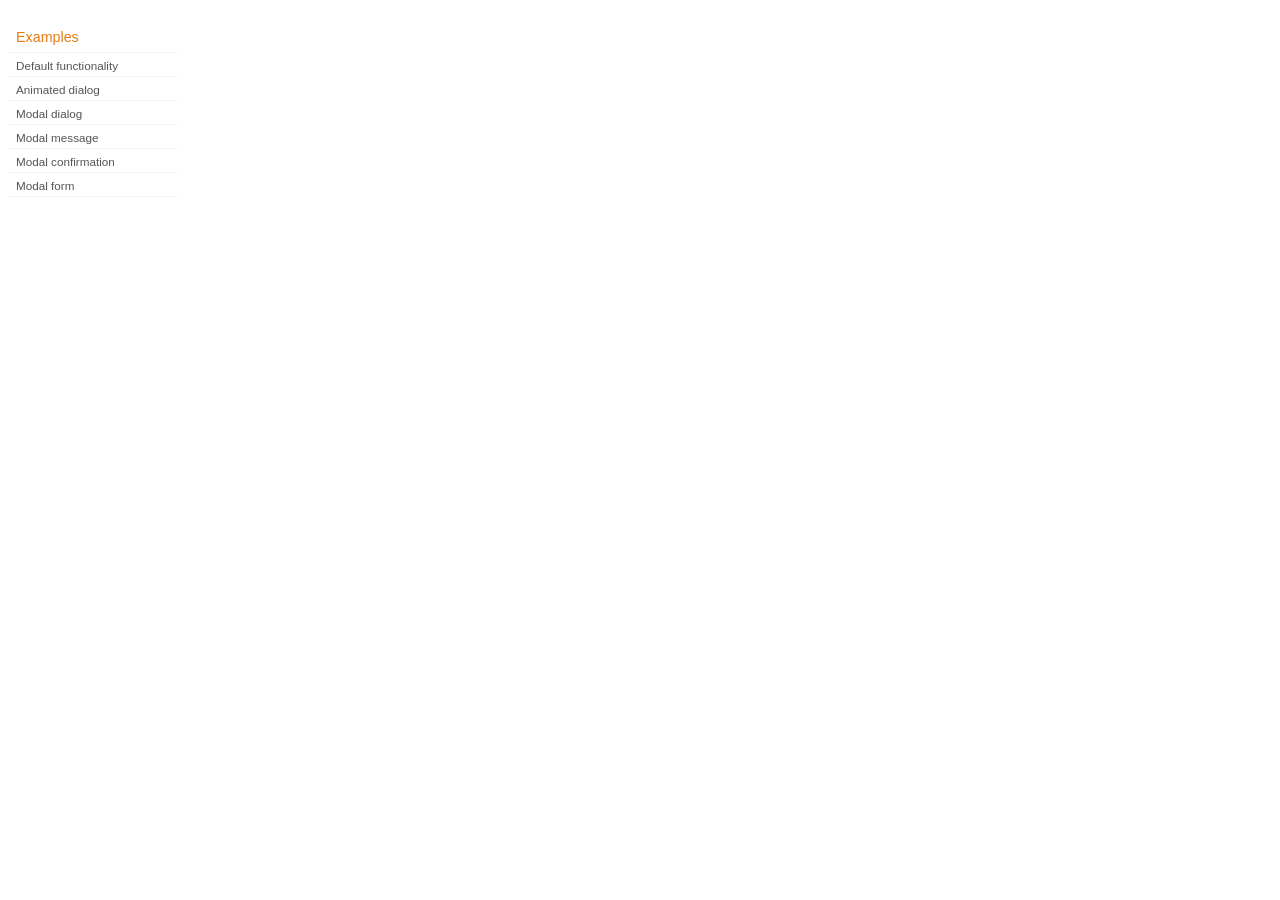
<file: SNAPP/src/webapp/jquery-ui-1.8.6.custom/development-bundle/demos/dialog/index.html>
<!DOCTYPE html>
<html lang="en">
<head>
	<meta charset="utf-8">
	<title>jQuery UI Dialog Demos</title>
	<link rel="stylesheet" href="../demos.css">
</head>
<body>

<div class="demos-nav">
	<h4>Examples</h4>
	<ul>
		<li class="demo-config-on"><a href="default.html">Default functionality</a></li>
		<li><a href="animated.html">Animated dialog</a></li>
		<li><a href="modal.html">Modal dialog</a></li>
		<li><a href="modal-message.html">Modal message</a></li>
		<li><a href="modal-confirmation.html">Modal confirmation</a></li>
		<li><a href="modal-form.html">Modal form</a></li>
	</ul>
</div>

</body>
</html>
</file>
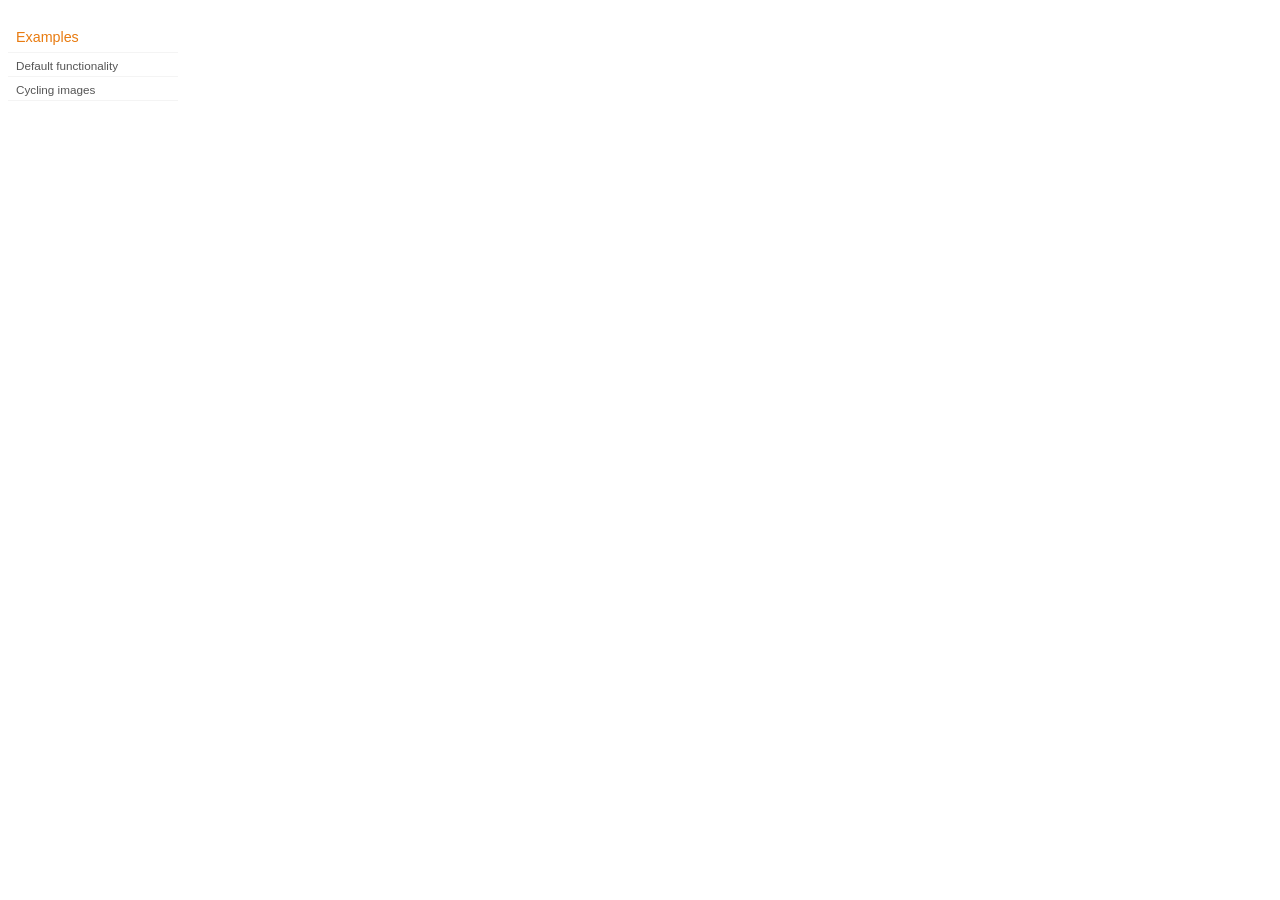
<file: SNAPP/src/webapp/jquery-ui-1.8.6.custom/development-bundle/demos/position/index.html>
<!DOCTYPE html>
<html lang="en">
<head>
	<meta charset="utf-8">
	<title>jQuery UI Position Demo</title>
	<link rel="stylesheet" href="../demos.css">
</head>
<body>

<div class="demos-nav">
	<h4>Examples</h4>
	<ul>
		<li class="demo-config-on"><a href="default.html">Default functionality</a></li>
		<li><a href="cycler.html">Cycling images</a></li>
	</ul>
</div>

</body>
</html>
</file>
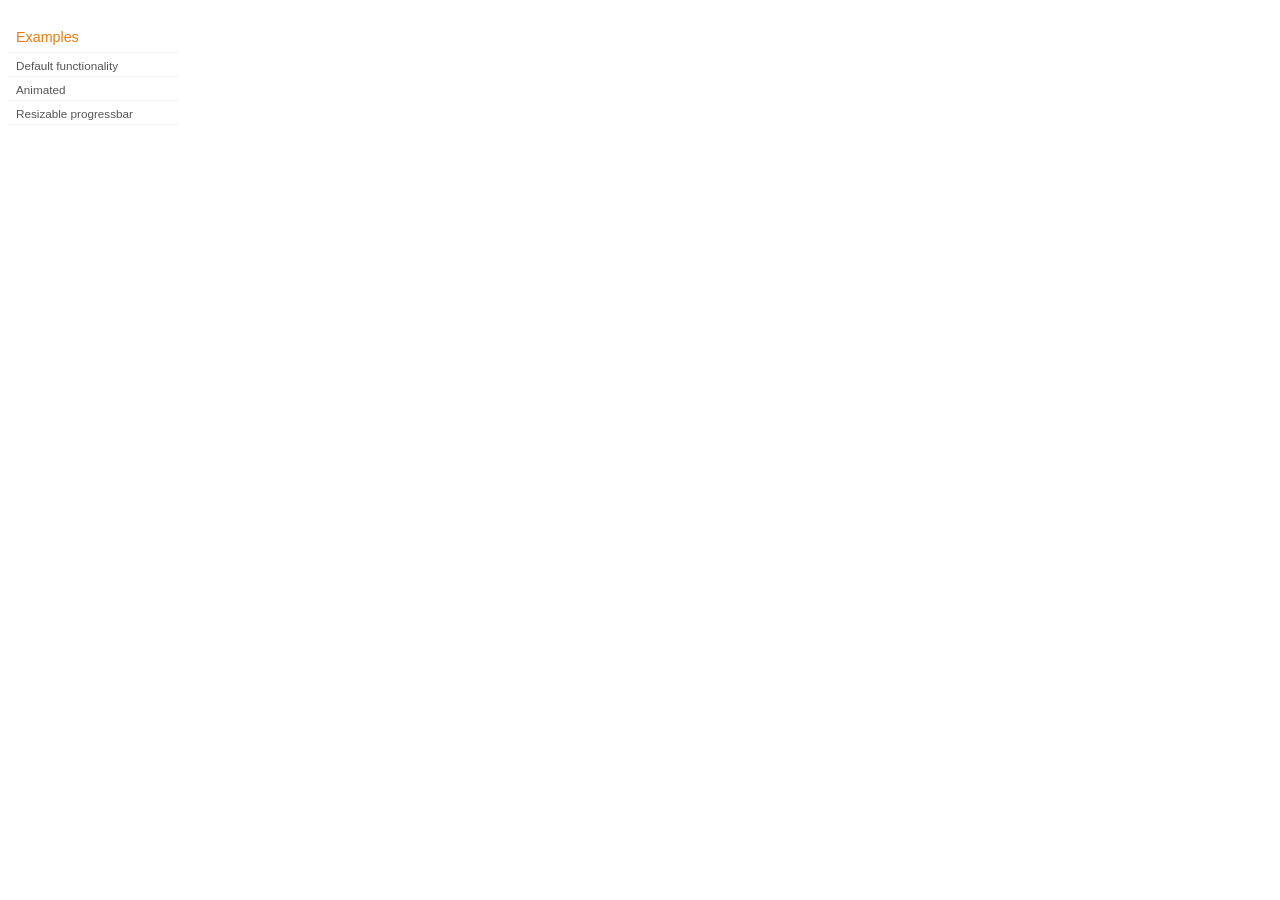
<file: SNAPP/src/webapp/jquery-ui-1.8.6.custom/development-bundle/demos/progressbar/index.html>
<!DOCTYPE html>
<html lang="en">
<head>
	<meta charset="utf-8">
	<title>jQuery UI Progressbar Demos</title>
	<link rel="stylesheet" href="../demos.css">
</head>
<body>

<div class="demos-nav">
	<h4>Examples</h4>
	<ul>
		<li class="demo-config-on"><a href="default.html">Default functionality</a></li>
		<li><a href="animated.html">Animated</a></li>
		<li><a href="resize.html">Resizable progressbar</a></li>
	</ul>
</div>

</body>
</html>
</file>
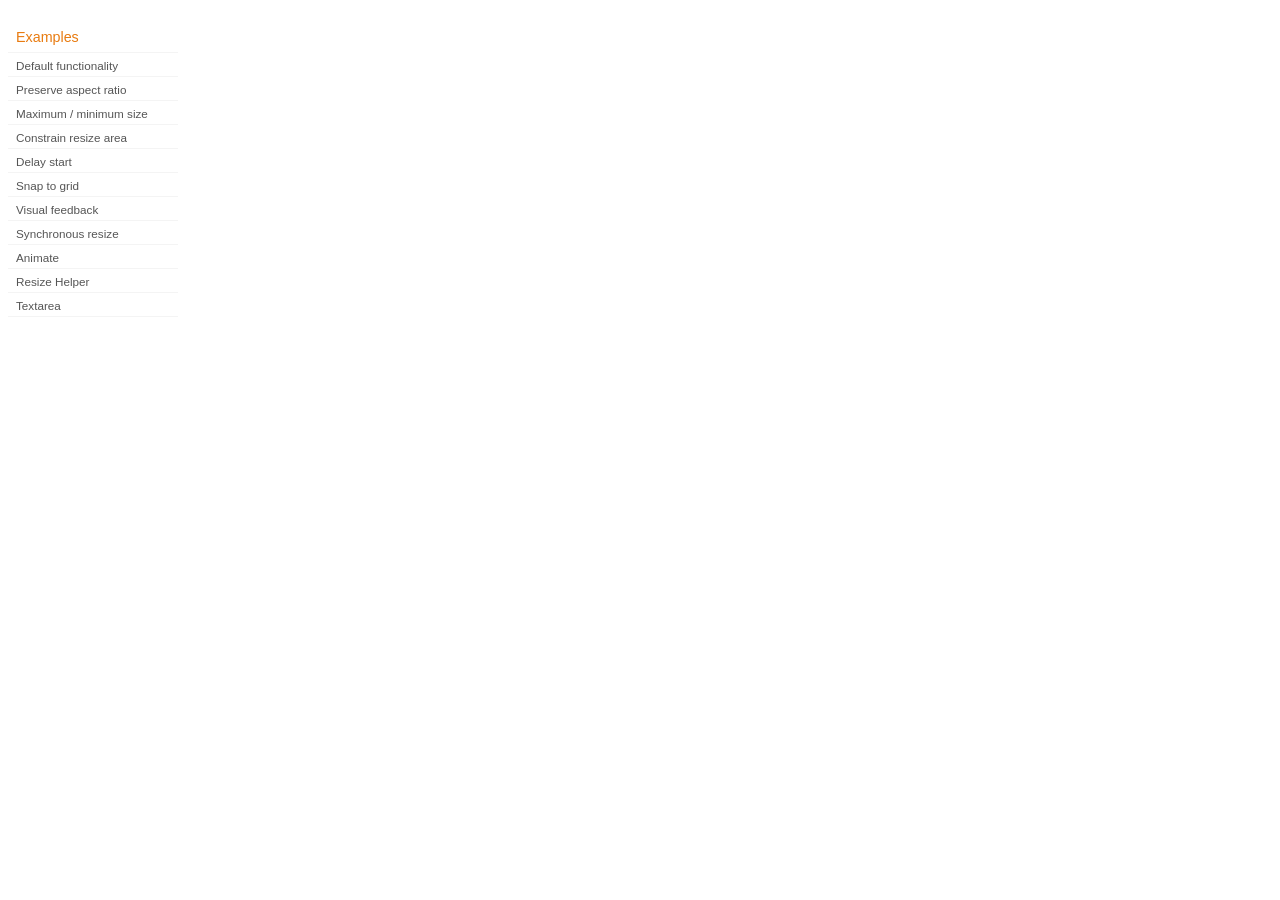
<file: SNAPP/src/webapp/jquery-ui-1.8.6.custom/development-bundle/demos/resizable/index.html>
<!DOCTYPE html>
<html lang="en">
<head>
	<meta charset="utf-8">
	<title>jQuery UI Resizable Demos</title>
	<link rel="stylesheet" href="../demos.css">
</head>
<body>

<div class="demos-nav">
	<h4>Examples</h4>
	<ul>
		<li class="demo-config-on"><a href="default.html">Default functionality</a></li>
		<li><a href="aspect-ratio.html">Preserve aspect ratio</a></li>
		<li><a href="max-min.html">Maximum / minimum size</a></li>
		<li><a href="constrain-area.html">Constrain resize area</a></li>
 		<li><a href="delay-start.html">Delay start</a></li>
		<li><a href="snap-to-grid.html">Snap to grid</a></li>
		<li><a href="visual-feedback.html">Visual feedback</a></li>
		<li><a href="synchronous-resize.html">Synchronous resize</a></li>
		<li><a href="animate.html">Animate</a></li>
		<li><a href="helper.html">Resize Helper</a></li>
		<li><a href="textarea.html">Textarea</a></li>
	</ul>
</div>

</body>
</html>
</file>
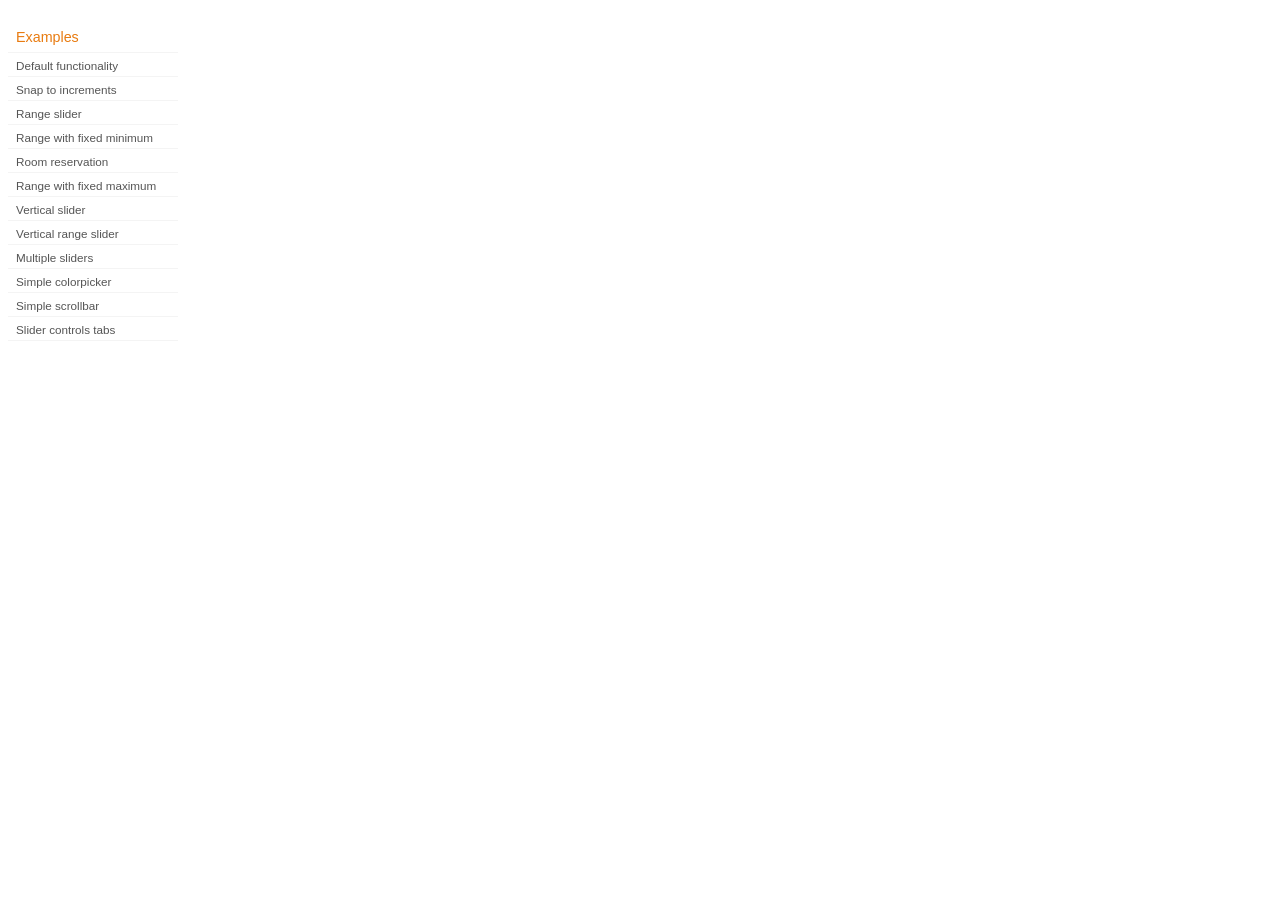
<file: SNAPP/src/webapp/jquery-ui-1.8.6.custom/development-bundle/demos/slider/index.html>
<!DOCTYPE html>
<html lang="en">
<head>
	<meta charset="utf-8">
	<title>jQuery UI Slider Demos</title>
	<link rel="stylesheet" href="../demos.css">
</head>
<body>

<div class="demos-nav">
	<h4>Examples</h4>
	<ul>
		<li class="demo-config-on"><a href="default.html">Default functionality</a></li>
		<li><a href="steps.html">Snap to increments</a></li>
		<li><a href="range.html">Range slider</a></li>
		<li><a href="rangemin.html">Range with fixed minimum</a></li>
		<li><a href="hotelrooms.html">Room reservation</a></li>
		<li><a href="rangemax.html">Range with fixed maximum</a></li>
		<li><a href="slider-vertical.html">Vertical slider</a></li>
		<li><a href="range-vertical.html">Vertical range slider</a></li>
		<li><a href="multiple-vertical.html">Multiple sliders</a></li>
		<li><a href="colorpicker.html">Simple colorpicker</a></li>
		<li><a href="side-scroll.html">Simple scrollbar</a></li>
		<li><a href="tabs.html">Slider controls tabs</a></li>
	</ul>
</div>

</body>
</html>
</file>
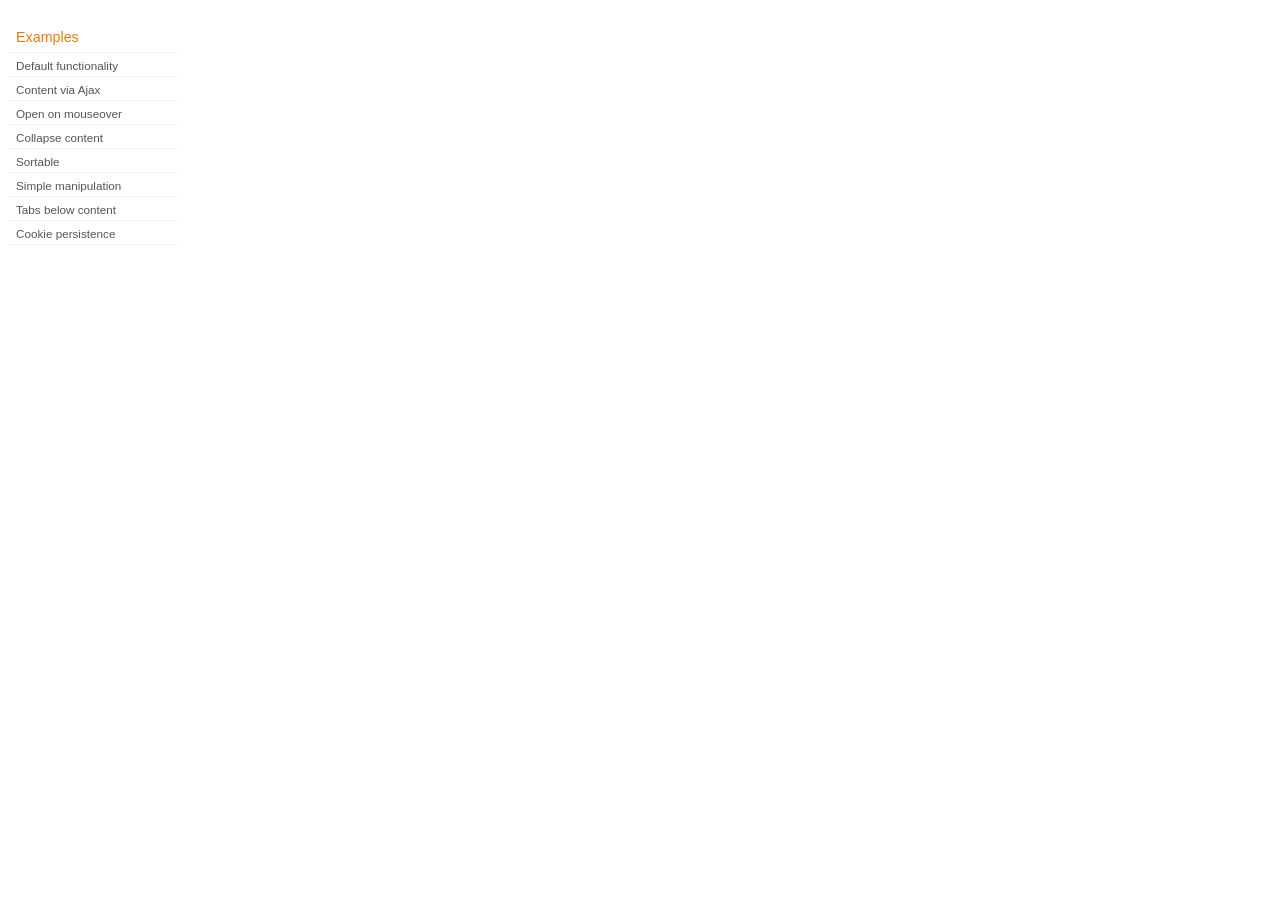
<file: SNAPP/src/webapp/jquery-ui-1.8.6.custom/development-bundle/demos/tabs/index.html>
<!DOCTYPE html>
<html lang="en">
<head>
	<meta charset="utf-8">
	<title>jQuery UI Tabs Demos</title>
	<link rel="stylesheet" href="../demos.css">
</head>
<body>

<div class="demos-nav">
	<h4>Examples</h4>
	<ul>
		<li class="demo-config-on"><a href="default.html">Default functionality</a></li>
		<li><a href="ajax.html">Content via Ajax</a></li>
		<li><a href="mouseover.html">Open on mouseover</a></li>
		<li><a href="collapsible.html">Collapse content</a></li>
		<li><a href="sortable.html">Sortable</a></li>
		<li><a href="manipulation.html">Simple manipulation</a></li>
		<li><a href="bottom.html">Tabs below content</a></li>
		<li><a href="cookie.html">Cookie persistence</a></li>
	</ul>
</div>

</body>
</html>
</file>
<file: SNAPP/src/webapp/jquery-ui-1.8.6.custom/development-bundle/demos/demos.css>
body {
	font-size: 62.5%;
}

table {
	font-size: 1em;
}

/* Site
   -------------------------------- */

body {
	font-family: "Trebuchet MS", "Helvetica", "Arial",  "Verdana", "sans-serif";
}

/* Layout
   -------------------------------- */

.layout-grid {
	width: 960px;
}

.layout-grid td {
	vertical-align: top;
}

.layout-grid td.left-nav {
	width: 140px;
}

.layout-grid td.normal {
	border-left: 1px solid #eee;
	padding: 20px 24px;
	font-family: "Trebuchet MS", "Helvetica", "Arial",  "Verdana", "sans-serif";
}

.layout-grid td.demos {
	background: url('/images/demos_bg.jpg') no-repeat;
	height: 337px;
	overflow: hidden;
}

/* Normal
   -------------------------------- */

.normal h3,
.normal h4 {
	margin: 0;
	font-weight: normal;
}

.normal h3 {
	padding: 0 0 9px;
	font-size: 1.8em;
}

.normal h4 {
	padding-bottom: 21px;
	border-bottom: 1px dashed #999;
	font-size: 1.2em;
	font-weight: bold;
}

.normal p {
	font-size: 1.2em;
}

/* Demos */

.demos-nav, .demos-nav dt, .demos-nav dd, .demos-nav ul, .demos-nav li {
	margin: 0;
	padding: 0
}

.demos-nav {
	float: left;
	width: 170px;
	font-size: 1.3em;
}

.demos-nav dt,
.demos-nav h4 {
	margin: 0;
	padding: 0;
	font: normal 1.1em "Trebuchet MS", "Helvetica", "Arial",  "Verdana", "sans-serif";
	color: #e87b10;
}

.demos-nav dt,
.demos-nav h4 {
	margin-top: 1.5em;
	margin-bottom: 0;
	padding-left: 8px;
	padding-bottom:5px;
	line-height: 1.2em;
	border-bottom: 1px solid #F4F4F4;
}

.demos-nav dd a,
.demos-nav li a {
	border-bottom: 1px solid #F4F4F4;
	display:block;
	padding: 4px 3px 4px 8px;
	font-size: 90%;
	text-decoration: none;
	color: #555 ;
	margin:2px 0;
	height:13px;
}

.demos-nav dd a:hover,
.demos-nav dd a:focus,
.demos-nav dd a:hover,
.demos-nav dd a:focus {
	background: #f3f3f3;
	color:#000;
	-moz-border-radius: 5px; -webkit-border-radius: 5px;
}
 .demos-nav dd a.selected {
	background: #555;
	color:#ffffff;
	-moz-border-radius: 5px; -webkit-border-radius: 5px;
}


/* new styles for demo pages, added by Filament 12.29.08
eventually we should convert the font sizes to ems -- using px for now to minimize style conflicts
*/

.normal h3.demo-header { font-size:32px; padding:0 0 5px; border-bottom:1px solid #eee; text-transform: capitalize; }
.normal h4.demo-subheader { font-size:10px; text-transform: uppercase; color:#999; padding:8px 0 3px; border:0; margin:0; }
.normal a:link,
.normal a:visited { color:#1b75bb; text-decoration:none; }
.normal a:hover,
.normal a:active { color:#0b559b; }

#demo-config { padding:20px 0 0; }

#demo-frame { float:left; width:540px; height:380px; border:1px solid #ddd; overflow: auto; position: relative; }
#demo-frame h3, #demo-frame h4 { padding: 0; font-weight: bold; font-size: 1em; }

#demo-config-menu { float:right; width:180px;  }
#demo-config-menu h4 { font-size:13px; color:#666; font-weight:normal; border:0; padding-left:18px; }

#demo-config-menu ul { list-style: none; padding: 0; margin: 0; }

#demo-config-menu li { font-size:12px; padding:0 0 0 10px; margin:3px 0; zoom: 1; }

#demo-config-menu li a:link,
#demo-config-menu li a:visited { display:block; padding:1px 8px 4px; border-bottom:1px dotted #b3b3b3; }
* html #demo-config-menu li a:link,
* html #demo-config-menu li a:visited { padding:1px 8px 2px; }
#demo-config-menu li a:hover,
#demo-config-menu li a:active { background-color:#f6f6f6; }

#demo-config-menu li.demo-config-on { background: url(images/demo-config-on-tile.gif) repeat-x left center; }

#demo-config-menu li.demo-config-on a:link,
#demo-config-menu li.demo-config-on a:visited,
#demo-config-menu li.demo-config-on a:hover,
#demo-config-menu li.demo-config-on a:active { background: url(images/demo-config-on.gif) no-repeat left; padding-left:18px; color:#fff; border:0; margin-left:-10px; margin-top: 0px; margin-bottom: 0px; }

#demo-source, #demo-notes {
	clear: both;
	padding: 20px 0 0;
	font-size: 1.3em;
}

#demo-notes { width:520px; color:#333; font-size: 1em; }
#demo-notes p code, .demo-description p code { padding: 0; font-weight: bold; }
#demo-source pre, #demo-source code { padding: 0; }
code, pre { padding:8px 0 8px 20px ; font-size: 1.2em; line-height:130%;  }

#demo-source a:link,
#demo-source a:visited,
#demo-source a:hover,
#demo-source a:active { font-size:12px; padding-left:13px; background-position: left center; background-repeat: no-repeat; }

#demo-source a.source-open:link,
#demo-source a.source-open:visited,
#demo-source a.source-open:hover,
#demo-source a.source-open:active { background-image: url(images/demo-spindown-open.gif); }

#demo-source a.source-closed:link,
#demo-source a.source-closed:visited,
#demo-source a.source-closed:hover,
#demo-source a.source-closed:active { background-image: url(images/demo-spindown-closed.gif); }

div.demo {
	padding:12px;
	font-family: "Trebuchet MS", "Arial", "Helvetica", "Verdana", "sans-serif";
}

div.demo h3.docs { clear:left; font-size:12px; font-weight:normal; padding:0 0 1em; margin:0; }

div.demo-description {
	clear:both;
	padding:12px;
	font-family: "Trebuchet MS", "Arial", "Helvetica", "Verdana", "sans-serif";
	font-size: 1.3em;
	line-height: 1.4em;
}

.ui-draggable, .ui-droppable {
	background-position: top left;
}

.left-nav .demos-nav {
	padding-right: 10px;
}

#demo-link { font-size:11px;  padding-top: 6px; clear: both; overflow: hidden; }
#demo-link a span.ui-icon { float:left; margin-right:3px; }

/* Component containers
----------------------------------*/
#widget-docs .ui-widget { font-family: Trebuchet MS,Verdana,Arial,sans-serif; font-size: 1em; }
#widget-docs .ui-widget input, #widget-docs .ui-widget select, #widget-docs .ui-widget textarea, #widget-docs .ui-widget button { font-family: Trebuchet MS,Verdana,Arial,sans-serif; font-size: 1em; }
#widget-docs .ui-widget-header { border: 1px solid #ffffff; background: #464646 url(images/464646_40x100_textures_01_flat_100.png) 50% 50% repeat-x; color: #ffffff; font-weight: bold; }
#widget-docs .ui-widget-header a { color: #ffffff; }
#widget-docs .ui-widget-content { border: 1px solid #ffffff; background: #ffffff url(images/ffffff_40x100_textures_01_flat_75.png) 50% 50% repeat-x; color: #222222; }
#widget-docs .ui-widget-content a { color: #222222; }

/* Interaction states
----------------------------------*/
#widget-docs .ui-state-default, #widget-docs .ui-widget-content #widget-docs .ui-state-default { border: 1px solid #666666; background: #555555 url(images/555555_40x100_textures_03_highlight_soft_75.png) 50% 50% repeat-x; font-weight: normal; color: #ffffff; outline: none; }
#widget-docs .ui-state-default a { color: #ffffff; text-decoration: none; outline: none; }
#widget-docs .ui-state-hover, #widget-docs .ui-widget-content #widget-docs .ui-state-hover, #widget-docs .ui-state-focus, #widget-docs .ui-widget-content #widget-docs .ui-state-focus { border: 1px solid #666666; background: #444444 url(images/444444_40x100_textures_03_highlight_soft_60.png) 50% 50% repeat-x; font-weight: normal; color: #ffffff; outline: none; }
#widget-docs .ui-state-hover a { color: #ffffff; text-decoration: none; outline: none; }
#widget-docs .ui-state-active, #widget-docs .ui-widget-content #widget-docs .ui-state-active { border: 1px solid #666666; background: #ffffff url(images/ffffff_40x100_textures_01_flat_65.png) 50% 50% repeat-x; font-weight: normal; color: #F6921E; outline: none; }
#widget-docs .ui-state-active a { color: #F6921E; outline: none; text-decoration: none; }

/* Interaction Cues
----------------------------------*/
#widget-docs .ui-state-highlight, #widget-docs .ui-widget-content #widget-docs .ui-state-highlight {border: 1px solid #fcefa1; background: #fbf9ee url(images/fbf9ee_40x100_textures_02_glass_55.png) 50% 50% repeat-x; color: #363636; }
#widget-docs .ui-state-error, #widget-docs .ui-widget-content #widget-docs .ui-state-error {border: 1px solid #cd0a0a; background: #fef1ec url(images/fef1ec_40x100_textures_05_inset_soft_95.png) 50% bottom repeat-x; color: #cd0a0a; }
#widget-docs .ui-state-error-text, #widget-docs .ui-widget-content #widget-docs .ui-state-error-text { color: #cd0a0a; }
#widget-docs .ui-state-disabled, #widget-docs .ui-widget-content #widget-docs .ui-state-disabled { opacity: .35; filter:Alpha(Opacity=35); background-image: none; }
#widget-docs .ui-priority-primary, #widget-docs .ui-widget-content #widget-docs .ui-priority-primary { font-weight: bold; }
#widget-docs .ui-priority-secondary, #widget-docs .ui-widget-content #widget-docs .ui-priority-secondary { opacity: .7; filter:Alpha(Opacity=70); font-weight: normal; }

/* Icons
----------------------------------*/

/* states and images */
#demo-frame-wrapper .ui-icon, #widget-docs .ui-icon { width: 16px; height: 16px; background-image: url(images/222222_256x240_icons_icons.png); }
#widget-docs .ui-widget-content .ui-icon {background-image: url(images/222222_256x240_icons_icons.png); }
#widget-docs .ui-widget-header .ui-icon {background-image: url(images/222222_256x240_icons_icons.png); }
#widget-docs .ui-state-default .ui-icon { background-image: url(images/888888_256x240_icons_icons.png); }
#widget-docs .ui-state-hover .ui-icon, #widget-docs .ui-state-focus .ui-icon {background-image: url(images/454545_256x240_icons_icons.png); }
#widget-docs .ui-state-active .ui-icon {background-image: url(images/454545_256x240_icons_icons.png); }
#widget-docs .ui-state-highlight .ui-icon {background-image: url(images/2e83ff_256x240_icons_icons.png); }
#widget-docs .ui-state-error .ui-icon, #widget-docs .ui-state-error-text .ui-icon {background-image: url(images/cd0a0a_256x240_icons_icons.png); }


/* Misc visuals
----------------------------------*/

/* Corner radius */
#widget-docs .ui-corner-tl { -moz-border-radius-topleft: 4px; -webkit-border-top-left-radius: 4px; }
#widget-docs .ui-corner-tr { -moz-border-radius-topright: 4px; -webkit-border-top-right-radius: 4px; }
#widget-docs .ui-corner-bl { -moz-border-radius-bottomleft: 4px; -webkit-border-bottom-left-radius: 4px; }
#widget-docs .ui-corner-br { -moz-border-radius-bottomright: 4px; -webkit-border-bottom-right-radius: 4px; }
#widget-docs .ui-corner-top { -moz-border-radius-topleft: 4px; -webkit-border-top-left-radius: 4px; -moz-border-radius-topright: 4px; -webkit-border-top-right-radius: 4px; }
#widget-docs .ui-corner-bottom { -moz-border-radius-bottomleft: 4px; -webkit-border-bottom-left-radius: 4px; -moz-border-radius-bottomright: 4px; -webkit-border-bottom-right-radius: 4px; }
#widget-docs .ui-corner-right {  -moz-border-radius-topright: 4px; -webkit-border-top-right-radius: 4px; -moz-border-radius-bottomright: 4px; -webkit-border-bottom-right-radius: 4px; }
#widget-docs .ui-corner-left { -moz-border-radius-topleft: 4px; -webkit-border-top-left-radius: 4px; -moz-border-radius-bottomleft: 4px; -webkit-border-bottom-left-radius: 4px; }
#widget-docs .ui-corner-all { -moz-border-radius: 4px; -webkit-border-radius: 4px; }

/* Overlays */
#widget-docs .ui-widget-overlay { background: #aaaaaa url(images/aaaaaa_40x100_textures_01_flat_0.png) 50% 50% repeat-x; opacity: .30;filter:Alpha(Opacity=30); }
#widget-docs .ui-widget-shadow { margin: -8px 0 0 -8px; padding: 8px; background: #aaaaaa url(images/aaaaaa_40x100_textures_01_flat_0.png) 50% 50% repeat-x; opacity: .30;filter:Alpha(Opacity=30); -moz-border-radius: 8px; -webkit-border-radius: 8px; }

/*
----------------------------------*/

#widget-docs { margin:20px 0 0; border: none; }

#widget-docs h2, #widget-docs h3, #widget-docs h4, #widget-docs p, #widget-docs ul, #widget-docs code { margin:0; padding:0; }
#widget-docs code { display:block; color:#444; font-size:.9em; margin:0 0 1em; }
#widget-docs code strong { color:#000; }
#widget-docs p { margin:0 3em 1.2em 0; }
#widget-docs p.intro { font-size:13px; color:#666; line-height:1.3; }
#widget-docs ul { list-style-type: none; }

#widget-docs h2 { font-size:16px; margin:1.2em 0 .5em; }
#widget-docs h3 { font-size:14px; color:#e6820E; margin:1.5em 0 .5em; }
.normal #widget-docs h4 { font-size:12px; color:#000; border:0; margin:0 0 .5em; }

#docs-overview-main { width:400px; }
#docs-overview-sidebar { float:right; width:200px; }
#docs-overview-sidebar a span { color:#666; }
#widget-docs #docs-overview-main p { margin-right:0; }
#widget-docs #docs-overview-sidebar h4 { padding-left:0; }

.docs-list-header { float:left; width:100%; margin:10px 0 0; border-bottom:1px solid #eee; }
#widget-docs .docs-list-header h2 { float:left; margin:0; }
#widget-docs .docs-list-header p { float:right; margin:5px 0; font-size:11px; }

.docs-list { float:left; width:100%; padding:0 0 10px; }
.docs-list .param-header { float:left; clear:left; width:100%; padding:8px 0; border-top:1px solid #eee; }
#widget-docs .param-header h3, #widget-docs .param-header p { margin:0; float:left; }
#widget-docs .param-header h3 { width:50%; }
#widget-docs .param-header h3 span { background: url(images/demo-spindown-closed.gif) no-repeat left; padding-left:13px; }
#widget-docs .param-open .param-header h3 span { background: url(images/demo-spindown-open.gif) no-repeat left; }
#widget-docs .param-header p { width:24%; }
#widget-docs .param-header p.param-type span { background: url(images/icon-docs-info.gif) no-repeat left; cursor:pointer; border-bottom:1px dashed #ccc; padding-left:15px; }

.param-details { padding-left:13px; }
.param-args { margin:0 0 1.5em; border-top:1px dotted #ccc;}
.param-args td { padding:3px 30px 3px 5px; border-bottom:1px dotted #ccc;  }


/* overrides for ui-tab styles */
#widget-docs ul.ui-tabs-nav { padding:0 0 0 8px; }
#widget-docs .ui-tabs-nav li { margin:5px 5px 0 0; }

#widget-docs .ui-tabs-nav li a:link,
#widget-docs .ui-tabs-nav li a:visited,
#widget-docs .ui-tabs-nav li a:hover,
#widget-docs .ui-tabs-nav li a:active { font-size:14px; padding:4px 1.2em 3px; color:#fff; }

#widget-docs .ui-tabs-nav li.ui-tabs-selected a:link,
#widget-docs .ui-tabs-nav li.ui-tabs-selected a:visited,
#widget-docs .ui-tabs-nav li.ui-tabs-selected a:hover,
#widget-docs .ui-tabs-nav li.ui-tabs-selected a:active { color:#e6820E; }

#widget-docs .ui-tabs-panel { padding:20px 9px; font-size:12px; line-height:1.4; color:#000; }

#widget-docs .ui-widget-content a:link,
#widget-docs .ui-widget-content a:visited { color:#1b75bb; text-decoration:none; }
#widget-docs .ui-widget-content a:hover,
#widget-docs .ui-widget-content a:active { color:#0b559b; }
</file>
